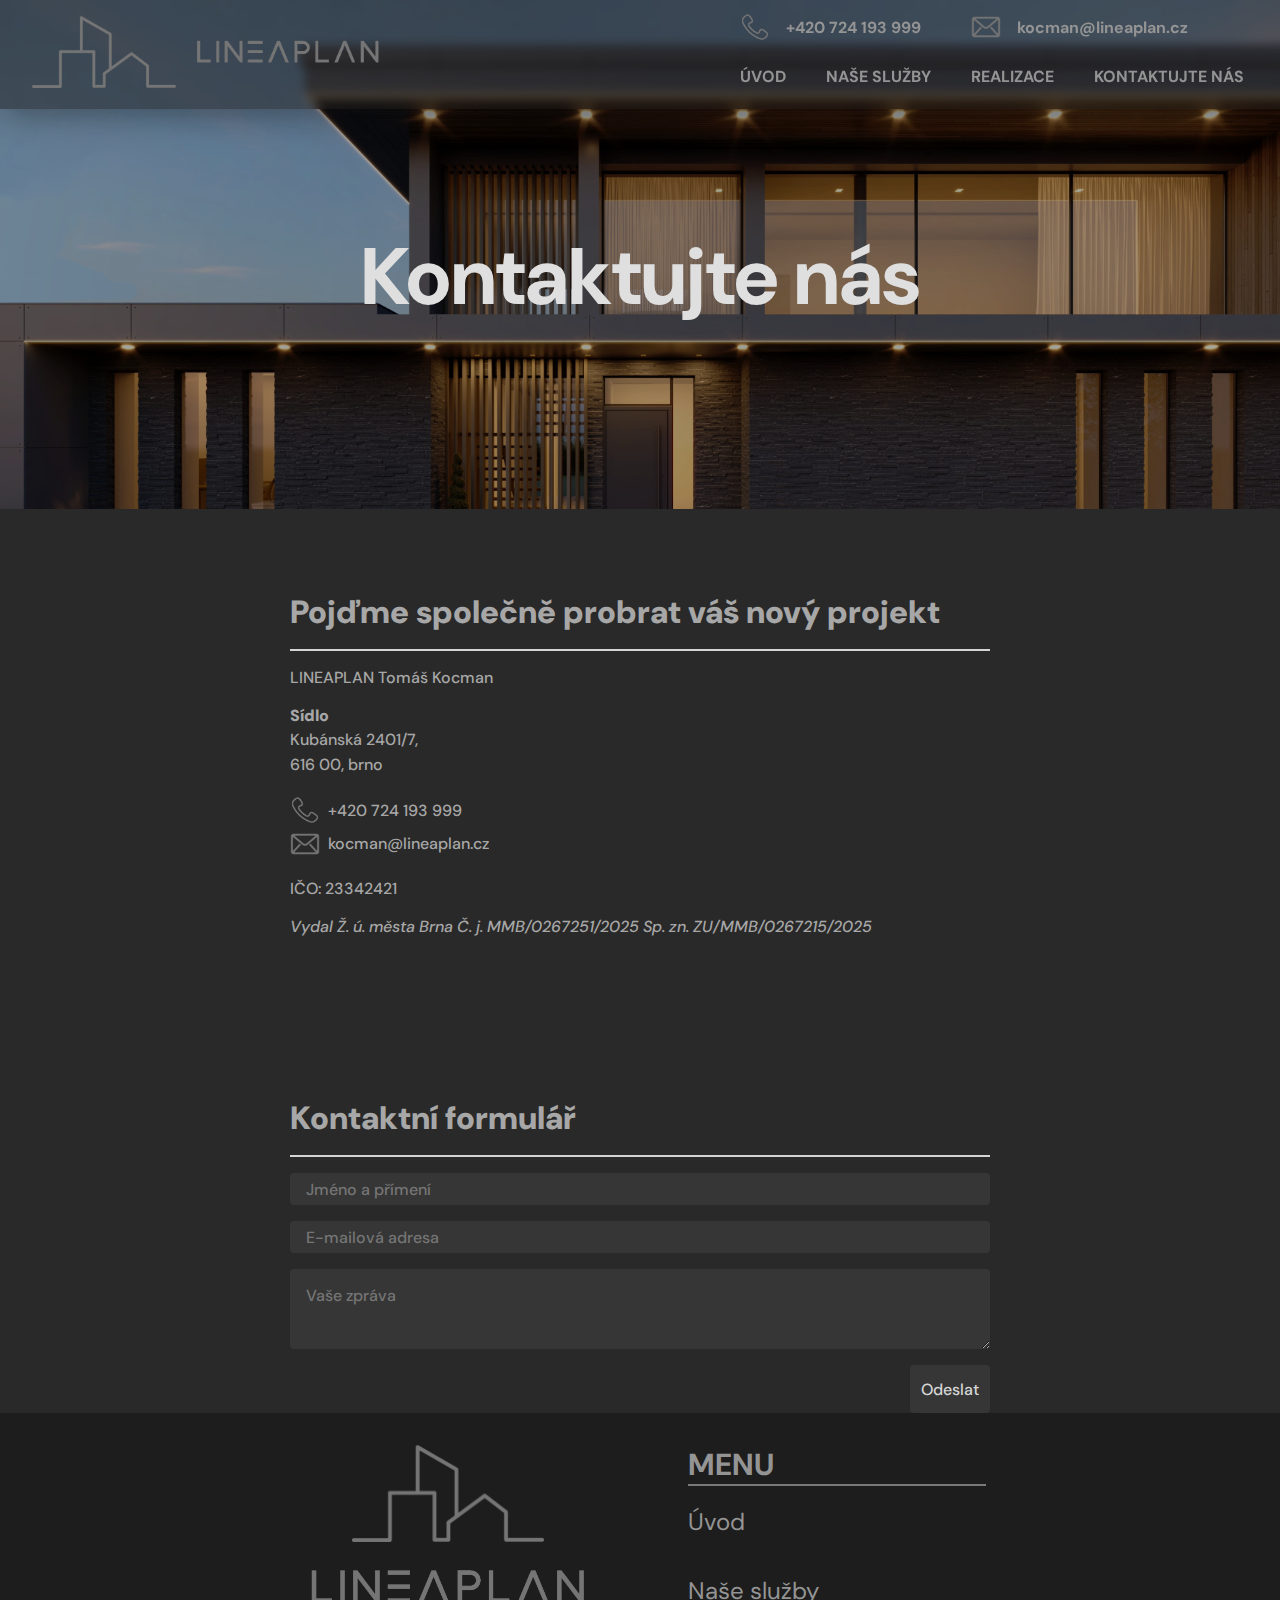
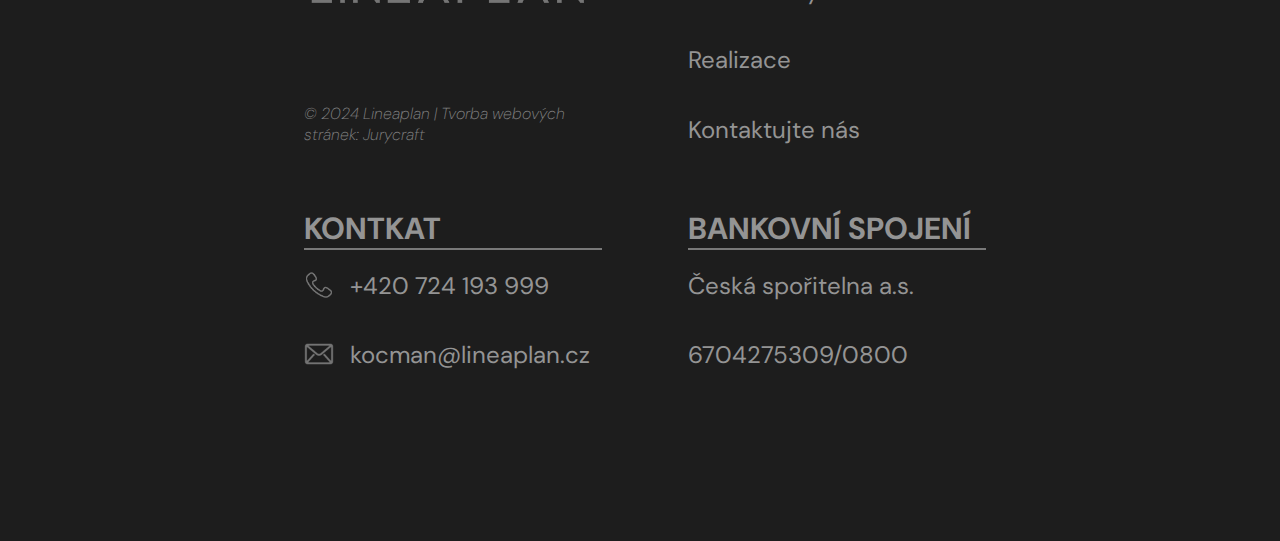
<file: kontakty.html>
<!DOCTYPE html>
<html lang="en">
<head>
    <meta charset="UTF-8">
    <meta name="viewport" content="width=device-width, initial-scale=1.0">
    <title>Lineaplan kontakt</title>
    <link rel="icon" type="image/x-icon" href="/obrazky/logoicon2.png">
    <link rel="stylesheet" href="kontakty.css">
</head>
<body>
    <header>
       <div class="normalnav">
         <div class="loga">
             <a href="index.html"><img class="logo" src="obrazky/logo989898989-Mweweodel.png" width="100px"> </a>
 
             <a href="index.html"><img class="logo o" src="obrazky/kokoktttttUntitled-2.png" width="100px"> </a>
         </div>
 
         <div class="vertical">
          <div class="nav g hideonmobile">
              <div class="navkontakt offsetcislo nee e">
                  <img class="obrnav" src="obrazky/telefon2.png" width="30px">
                  <p5 class="nee">+420 724 193 999</p5>
              </div>
  
              <div class="navkontakt nee r">
                  <img src="obrazky/mail.png" width="30px">
                  <p5 class="nee">kocman@lineaplan.cz</p5>
              </div>            
          </div>
  
          <div class="nav offset">
           <li class="hideonmobile"><a class="ne e" href="index.html"> ÚVOD </a></li>
           <li class="hideonmobile"><a class="ne e " href="sluzby.html"> NAŠE SLUŽBY </a></li>
           <li class="hideonmobile"><a class="ne e" href="REALIZACE"> REALIZACE </a></li>
           <li class="hideonmobile"><a class="ne e" href="kontakty.html"> KONTAKTUJTE NÁS </a></li>
           <li class="menu-button" onclick=showSidebar()><a class="ne e" > <svg xmlns="http://www.w3.org/2000/svg" height="40px" viewBox="0 -960 960 960" width="40px" fill="#1f1f1f"><path d="M120-240v-80h720v80H120Zm0-200v-80h720v80H120Zm0-200v-80h720v80H120Z"/></svg> </a></li>
          </div>
         </div>
       </div>




       <div class="shortnav">
         <div class="vertical">
          <div class="navshort offset">
           <li onclick="hideSidebar()"> <a class="ne e x"><svg xmlns="http://www.w3.org/2000/svg" height="40px" viewBox="0 -960 960 960" width="40px" fill="#1f1f1f"><path d="m256-200-56-56 224-224-224-224 56-56 224 224 224-224 56 56-224 224 224 224-56 56-224-224-224 224Z"/></svg></a></li> 
           <li><a class="ne" href="index.html"> ÚVOD </a></li>
           <li><a class="ne " href="sluzby.html"> NAŠE SLUŽBY </a></li>
           <li><a class="ne " href="REALIZACE"> REALIZACE </a></li>
           <li><a class="ne " href="kontakty.html"> KONTAKTUJTE NÁS </a></li>
          </div>

          <div class="navshort d">
              <div class="navkontaktshort">
                  <img class="obrnav" src="obrazky/telefon2.png" width="30px">
                  <p5 class="nee">+420 724 193 999</p5>
              </div>
  
              <div class="navkontaktshort">
                  <img src="obrazky/mail.png" width="30px">
                  <p5 class="nee">kocman@lineaplan.cz</p5>
              </div>            
          </div>

         </div>
       </div>

      <script>
         function showSidebar(){
            const shortnav = document.querySelector('.shortnav')
            shortnav.style.display = 'flex'
         }

         function hideSidebar(){
            const shortnav = document.querySelector('.shortnav')
            shortnav.style.display = 'none'
         }
      </script>

    </header>

<div class="uvod">
    <h3 class="nadpis">Kontaktujte nás</h3>
</div>

<div class="flexx">
  <div class="flex">
        <div class="kontaktypismo">
         <h2 class="kontaktypismoo"> Pojďme společně probrat váš nový projekt</h2>
         <h4 class="kontaktypismooo">LINEAPLAN Tomáš Kocman</h4>
         <h4 class="kontaktypismoooo">Sídlo</h4>
         <h4 class="kontaktypismo">Kubánská 2401/7,</h4>
         <h4 class="kontaktypismo">616 00, brno</h4>
      </div>
      
      <div class="parrr">
                 <div class="oballle">
                   <img class="parr" src="obrazky/telefon2.png" width="30px">
                   </li  ><a class="nev" >  +420 724 193 999 </a></li>
                 </div>
               
                 <div class="oballle">
                   <img class="parr" src="obrazky/mail.png" width="30px">
                   </li  ><a class="nev" >  kocman@lineaplan.cz </a></li>
                 </div>
      </div>
  
      <div>
          <h4 class="kontaktypismo">IČO: 23342421</h4>
          <h4 class="kontaktypismoe">Vydal Ž. ú. města Brna Č. j. MMB/0267251/2025 Sp. zn. ZU/MMB/0267215/2025</h4>
      </div>
  
  </div>
  <form action="https://api.web3forms.com/submit" method="POST">
    <div class="imput">
      <h2 class="kontaktypismoo">Kontaktní formulář</h2>
      <input type="hidden" name="access_key" value="87a98862-6b20-41d2-808d-3b4ae410ad14">
      <input type="text" name="name" placeholder="Jméno a přímení" class="contact f" required>
      <input type="email" name="email" placeholder="E-mailová adresa" class="contact f" required>
      <textarea name="Zpráva" placeholder="Vaše zpráva" class="contacttt f" required></textarea>
      <div class="odeslatt"> <button type="submit" class="odeslat f">Odeslat  </button></div> 
    </div>
  </form>
  
</div>




<footer class="footer">
    <div class="inerflex">
        <div class="inerinerflex">
          <div class="logaflex padding">
              <div class="verticallogo">
                  <a href="index.html"><img class="logofooter" src="obrazky/logo989898989-Mweweodel.png" width="100px"> </a>
                  <a href="index.html"><img class="logo logosize" src="obrazky/kokoktttttUntitled-2.png" width="100px"> </a>
              </div>
              <h3 class="podpis">© 2024 Lineaplan | Tvorba webových stránek: Jurycraft</h3>
          </div>
      
          <div class="flexmenu padding">
                <h1 class="footertitle">MENU</h1>
                <hr>
                <div class="kokot">
                  </li  ><a class="nee w h" href="index.html"> Úvod </a></li>
                  </li  ><a class="nee  w h" href="sluzby.html"> Naše služby </a></li>
                  </li  ><a class="nee w h" href="REALIZACE"> Realizace </a></li>
                  </li  ><a class="nee w h" href="kontakty.html"> Kontaktujte nás </a></li>
                </div>
      
          </div>
        </div>

      <div class="inerinerflex">
          <div class="flexmenu padding">
                <h1 class="footertitle y">KONTKAT</h1>
                <hr>
               <div class="navfooterkontakt">
                   <div class="navkontaktfooter w  ">
                       <img class="obrnav" src="obrazky/telefon2.png" width="30px">
                       <p5 class="footerkontakt ">+420 724 193 999</p5>
                   </div>
       
                   <div class="navkontaktfooter w ">
                       <img src="obrazky/mail.png" width="30px">
                       <p5 class="footerkontakt ">kocman@lineaplan.cz</p5>
                   </div>            
               </div>
          </div>
      
          <div class="padding">
                <h1 class="footertitle y">BANKOVNÍ SPOJENÍ</h1>
                <hr>
                <h2 class="w ">Česká spořitelna a.s.</h2>
                <h2 class="w ">6704275309/0800</h2>
          </div>
      </div>

    </div>
</footer>
</body>
</html>
</file>
<file: kontakty.css>
@import url('https://fonts.googleapis.com/css2?family=DM+Sans:ital,opsz,wght@0,9..40,100..1000;1,9..40,100..1000&family=Raleway:wght@100..900&family=Special+Gothic+Expanded+One&display=swap');
@import url('https://fonts.googleapis.com/css2?family=DM+Sans:ital,opsz,wght@0,9..40,100..1000;1,9..40,100..1000&display=swap');


* {
    margin: 0;
    font-family: "dm sans";
    padding: 0;
}

body {
    background-color: rgb(41, 41, 41);
    min-height: 100vh;
}

.normalnav {
    position: fixed;
    width: 100%;
    top: 0;
    display: flex;
    justify-content: space-between;
    background-color: rgba(26, 26, 26, 0.5);
    box-shadow: 5px 5px 30px rgba(10, 10, 10, 0.4);
    z-index: 99999;
    backdrop-filter: blur(5px);    
}

.shortnav {
    position: fixed;
    width: 100vw;
    height: 100vh;
    top: 0;
    right: 0;
    display: flex;
    flex-direction: column;
    justify-content: start;
    background-color: rgba(26, 26, 26, 0.5);
    box-shadow: 5px 5px 30px rgba(10, 10, 10, 0.4);
    z-index: 99999;
    backdrop-filter: blur(5px);
    display: none;
}

.loga {
    display: flex;
    padding-left: 1rem;
    justify-content: center;
    align-items: center;
}

.logo {
    width: 9rem;
    padding: 1rem 0rem 1rem 1rem;
}

.o {
    width: 12rem;
}

.vertical {
    display: flex;
    flex-direction: column;
    padding-right: 1rem;
}

li {

        transition: all 0.2s ease-in-out;
    border-radius: 0.5rem;
    cursor: pointer;
}

.nav {
    list-style: none;
    display: flex;
    align-items: center;
    justify-content: start;
}

.navshort {
    list-style: none;
    padding: 1rem 0rem 0rem 1rem;
    display: flex;
    flex-direction: column;
    align-items: start;
    justify-content: start;
}

.ne {
    display: inline-block;
    padding: 1.25rem 1.25rem 1.25rem 1.25rem;
    list-style: none;
    text-decoration: none;
    color: rgb(148, 148, 148);
    font-weight: 700;
    font-size: 1rem;
    transition: all 0.2s ease-in-out;
    border-radius: 0.5rem;

}

.navkontakt {
    padding-top: 0.5rem;
    display: flex;
    justify-content: end;
    align-items: center;
}

.offsetcislo {
    padding-left: 1.25rem;
}

.g {
    padding-top: 0.25rem;
    padding-bottom: 0.25rem;
}

.navkontaktshort {
    display: flex;
    justify-content: start;
    align-items: start;
    padding: 1rem;
}

.d {
    padding: 0rem 0rem 0rem 1rem;
}



.r {
    padding-left: 3.15rem;
}

p5 {
    padding-left: 1rem;
}

li:hover {
    background-color: rgba(233, 233, 233, 0.15);
    transform: scale(1.1);
    box-shadow: 0 15px 40px rgba(0, 0, 0, 0.3);
}

.nee {
    color: rgb(148, 148, 148);
    font-weight: 700;
    font-size: 1rem;
    text-decoration: none;
}

.x {
    filter: brightness(4);
}


/*Main stuff*/

.uvod {
    overflow-x: hidden;
    box-sizing: border-box;
    padding: 25vh 0rem 20vh 0rem;
    text-align: center;
    background-image: url(obrazky/pozadí2.png);
    background-blend-mode: multiply;
    width: 100%;
    background-size: cover;
    background-repeat: no-repeat;
    background-position: center;
    background-position-y: 0rem;
}

.nadpis {
    font-weight: 700;
    font-size: 5rem;
    color: rgb(223, 223, 223);
}

.nadpistext {
    
    font-size: 2rem;
    font-weight: 400;
    padding: 0rem 5rem;
    text-align: center;
    color: rgb(223, 223, 223);
}


.textbox > {
    color: rgb(167, 167, 167);
}







.parrr {
    display: block;
    padding: 1rem 0vw;
}

.kontaktypismoo {
    color: rgb(167, 167, 167);
    margin: 0vw;
    font-size: 2rem;
    padding: 5rem 0vw 1rem 0vw;
    font-weight: 1000;
    border-bottom: solid 2px rgb(212, 212, 212);
    width: 700px;
}

.kontaktypismooo {
    color: rgb(167, 167, 167);
    padding: 1rem 0vw;
    margin: 0vw;
    font-weight: 500;
    font-size: 1rem;
}

.kontaktypismoooo {
    color: rgb(167, 167, 167);
    padding: 0.1rem 0vw;
    margin: 0vw;
    font-weight: 1000;
    font-size: 1rem;
}


.kontaktypismo {
    color: rgb(167, 167, 167);
    padding: 0.1rem 0vw;
    margin: 0vw;
    font-weight: 500;
    font-size: 1rem;
}

.oballle {
    display: flex;
    align-items: center;
    padding: 0.1rem 0vw;
}

.nev {
    color: rgb(167, 167, 167);
    font-size: 1rem;
    font-weight: 500;
    padding-left: 0.5rem;
}

.kontaktypismoe {
    color: rgb(167, 167, 167);
    font-style: italic;
    font-size: 1rem;
    font-weight: 500;
    margin: 0vw;
    padding: 1rem 0vw 5rem 0vw;
}

.flexx {
    display: flex;
    
    justify-content: space-evenly;
    background-color: rgb(41, 41, 41);
}

.imput {
    display: flex;
    flex-direction: column;
    gap: 1rem;
}


.contact {
    border: none;
    outline: none;
    height: 2rem;
    font-size: 1rem;
    background-color: rgb(54, 54, 54);
    color: rgb(214, 214, 214);
    border-radius: 0.25rem;
    font-weight: 500;
    padding-left: 1rem;
}

.contactt {
    border: none;
    outline: none;
    height: 4rem;
    font-size: 1rem;
    background-color: rgb(54, 54, 54);
    color: rgb(214, 214, 214);
    border-radius: 0.25rem;
    font-weight: 500;
    padding-left: 1rem;
}

.contacttt {
    border: none;
    outline: none;
    height: 4rem;
    font-size: 1rem;
    background-color: rgb(54, 54, 54);
    color: rgb(214, 214, 214);
    border-radius: 0.25rem;
    font-weight: 500;
    padding-left: 1rem;
    padding-top: 1rem;
}

.odeslat {
    border: none;
    outline: none;
    width: 5rem;
    height: 3rem;
    font-size: 1rem;
    background-color: rgb(54, 54, 54);
    color: rgb(214, 214, 214);
    border-radius: 0.25rem;
    font-weight: 500;
    padding-left: auto;
}

.odeslatt {
    align-self: end;
    cursor: pointer;
}

.f:focus {
    border: 1px solid rgb(68, 68, 68);
}

.placeholder {
    color: white;
}

form {
    padding: auto;
}

.flex {
    padding: auto;
}








/*FOOTER*/

footer {
    background-color: rgb(29, 29, 29);
    display: flex;
    justify-content: center;
    overflow-x: hidden;
    align-items: center;
    
}

.inerflex {

    display: flex;
    justify-content: space-evenly;
    flex-wrap: wrap;
    

}

.inerinerflex {
    display: flex;
    justify-content: space-between;
}

.padding {
    width: 288px;
    padding: 2rem 3rem;
}

.logaflex {
    width: 288px;
    display: flex;
    flex-direction: column;
    justify-content: space-between;
}

.verticallogo {
    display: flex;
    flex-direction: column;
    justify-content: center;
    align-items: center;
}

.logosize {
    width: 18rem;
    padding: 1rem 0rem;
}

.logofooter {
    width: 12rem;
    padding: 0rem;
}
.podpis {
    color: rgb(129, 129, 129);
    font-size: 1rem;
    font-style: italic;
    font-weight: 200;

}

.flexmenu {
    height: 300px;
    display: flex;
    flex-direction: column;
    
}

.kokot {
    display: flex;
    flex-direction: column;
    justify-content: space-around;
}

.nee {

    color: rgb(148, 148, 148);
    font-weight: 700;
    font-size: 1rem;
    text-decoration: none;
}

.w {
    padding: 1.2rem 0rem 1.2rem 0rem;
    font-size: 1.5rem;
    font-weight: 400;
    color: rgb(148, 148, 148);
}

.navfooterkontakt {
    display: flex;
    flex-direction: column;
}

.navkontaktfooter {
    display: flex;
    justify-content: start;
    align-items: center;
}

.footerkontakt {
    font-size: 1.5rem;
    font-weight: 400;
    color: rgb(148, 148, 148);
}

hr {
    width: 18.5rem;
    border:  solid 1px rgb(121, 121, 121);
}

.footertitle {
      color: rgb(148, 148, 148);
      font-size: 1.9rem;
}

.h {
    transition: all 0.2s ease-in-out;
}

.h:hover {
    color: rgb(224, 224, 224);
}

/* display change */

@media only screen and (max-width: 1500px) {
    .flexx {
        flex-direction: column;
        align-items: center;
    }
}

@media only screen and (max-width: 1345px) {
    .nabídkanadpis {
    background-image: url(obrazky/LINEAPLAN.png);
    background-size: 60vw;
    
    background-position: center;
    background-position-y: 5rem;
    background-repeat: no-repeat;
    text-align: center;
    padding: 20rem 0rem 5rem 0rem;
    font-size: 3.5rem;
    color: rgb(182, 182, 182);
}
}

@media only screen and (max-width: 1350px) {
    .nabidkakarta {

        width: 430px;
        min-width: 430px;
        height: 600px;
        margin: 2rem 1rem 1rem 1rem;
        border-radius: 3vw;
        background-image: url(obrazky/karta3.png);
        background-size: cover;
        background-position: top center;
    }

    .nabidkaflex {
        display: flex;
    }

    .textbig {
        font-size: 2rem;
    }

    .text {
        font-size: 1rem;
    }

    .demolice {
        width: 430px;
        min-width: 430px;
        height: 600px;
        margin: 2rem 1rem 1rem 1rem;
        border-radius: 3vw;
        background-image: url(obrazky/demolice.png);
        background-size: cover;
        background-position: top center;
    }

}

.menu-button {
    display: none;
}

@media only screen and (max-width: 980px) {

    .kontaktypismoo {
        width: auto;
    }
    
    .flex {
        width: 80vw;
    }

    form {
        width: 80vw;
        padding-bottom: 2rem;
    }

    .kontaktypismoo {
        padding: 2rem 0rem;
    }

    .kontaktypismoe {
        padding: 2rem 0rem;
    }

    .loga {
        flex-direction: column;
    }
    
    .logo {
        padding: 0.5rem;
        width: 7rem;
    }

    .normalnav {
        align-items: center;
    }
    
    .o {
        padding: 0rem 0rem 0.25rem 0rem;
    }

    .hideonmobile {
        display: none;
    }

    .menu-button {
        display: block;
        padding: 0rem;
        filter: brightness(4);
    }

    .p {
        padding: 0rem;
    }

    .x {
        filter: brightness(4);
    }

    .nadpis {
        font-size: 3rem;
    }
    
    .nabidkaflex {
        padding-top: 5rem;
        padding-bottom: 3rem;
        width: 600px;
        display: block;
        columns: 2;
        column-gap: 0vw;
        justify-content: center;
        align-items: center;
        column-width: 250px;
    }

    .nadpistext {
        font-size: 1.5rem;
        padding: 0;
    }

    .shortnav {
        width: 50vw;
    }

        .nabídkanadpis {
        font-size: 13vw;
        padding: 7rem 0rem 5rem 0rem;
        background-position: center;
        background-position-y: -0rem;
        background-size: 80vw;
        z-index: 999999;
    }

    .nabidkakarta {
        width: 290px;
        min-width: 290px;
        height: fit-content;
        min-height: auto;
        max-height: auto;
        margin: 0rem 1rem 1.5rem 1rem;
        padding-top: 1rem;
        border-radius: 3vw;
        background-image: url(obrazky/karta3.png);
        background-color: white;
        background-size: cover;
        background-position: top center;
    }
    
    .demolice {
        width: 290px;
        min-width: 290px;
        height: fit-content;
        min-height: auto;
        max-height: auto;
        margin: 0rem 1rem 3rem 1rem;
        border-radius: 3vw;
        background-image: url(obrazky/demolice.png);
        background-color: white;
        background-size: cover;
        background-position: top center;
    }

    .kartaoffset {
        padding: 20rem 0.75rem 0.75rem 0.75rem;
    }

    .textbig {
        font-size: 1.75rem;
    }
    
    .text {
        display: inline-block;
        font-size: 1rem;
        height: 2rem;
    }

    .flex {
        display: flex;
        justify-content: center;
        flex-direction: column;
    }


}

@media only screen and (max-width: 600px) {
    .nadpis {
        font-size: 10vw;
        padding: 0rem 3rem;
    }

    .nadpistext {
        font-size: 1.5rem;
        padding: 0rem 2rem;
        margin: auto auto;
    }

    br {
        display: none;
    }

    .uvod {
        padding: 15rem 0rem 10rem 0rem;
    }

    .shortnav {
        width: 100vw;
    }
    
    

    .nabídkanadpis {
        font-size: 13vw;
        padding: 7rem 0rem 5rem 0rem;
        background-position: center;
        background-position-y: -0rem;
        background-size: 80vw;
        z-index: 999999;
    }

    .nabidkakarta {
        width: 47vw;
        min-width: 47vw;
        height: fit-content;
        min-height: auto;
        max-height: auto;
        margin: 0vw auto 3vw auto;
        border-radius: 3vw;
        background-image: url(obrazky/karta3.png);
        background-color: white;
        background-size: cover;
        background-position: top center;
    }
    
    .demolice {
        width: 48vw;
        min-width: 48vw;
        height: fit-content;
        min-height: auto;
        max-height: auto;
        margin: 3vw auto;
        border-radius: 3vw;
        background-image: url(obrazky/demolice.png);
        background-color: white;
        background-size: cover;
        background-position: top center;
    }

    .kartaoffset {
        padding: 45vw 0.75rem 0.75rem 0.75rem;
    }

    .textbig {
        font-size: 5vw;
    }
    
    .text {
        display: inline-block;
        font-size: 3vw;
        height: 2rem;
    }

    .flex {
        display: flex;
        justify-content: center;
        flex-direction: column;
    }

    .nabidkaflex {
        display: block;
        columns: 2;
        column-gap: 0vw;
    }    

    .navshort {
         padding-left: 2rem;
    }    

    .nabidkakarta:hover {
        transform: scale(1.00) translateY(-0px);
        box-shadow: 0 15px 40px rgba(0, 0, 0, 0.7);
    }

    .demolice:hover {
        transform: scale(1.00) translateY(-0px);
        box-shadow: 0 15px 40px rgba(0, 0, 0, 0.7);
   }   

}

@media only screen and (max-width: 750px) {
   .inerflex {
    display: flex;
    flex-direction: column;
   }

   .inerinerflex {
    display: flex;
    flex-direction: column;

   }

   .flexmenu {
    height: auto;
   }

   .logosize {
    width: 10rem;
   }

   .logofooter {
    width: 10rem;
   }

   .w {
    font-size: 1rem;
    padding: 0.5rem 0rem;
   }

   .footertitle {
    font-size: 1.75rem;
   }

   .padding {
    padding: 1rem 2rem;
   }

   .footerkontakt {
    font-size: 1rem;
   }

   .podpis {
    font-size: 0.7rem;
   }
}
</file>
